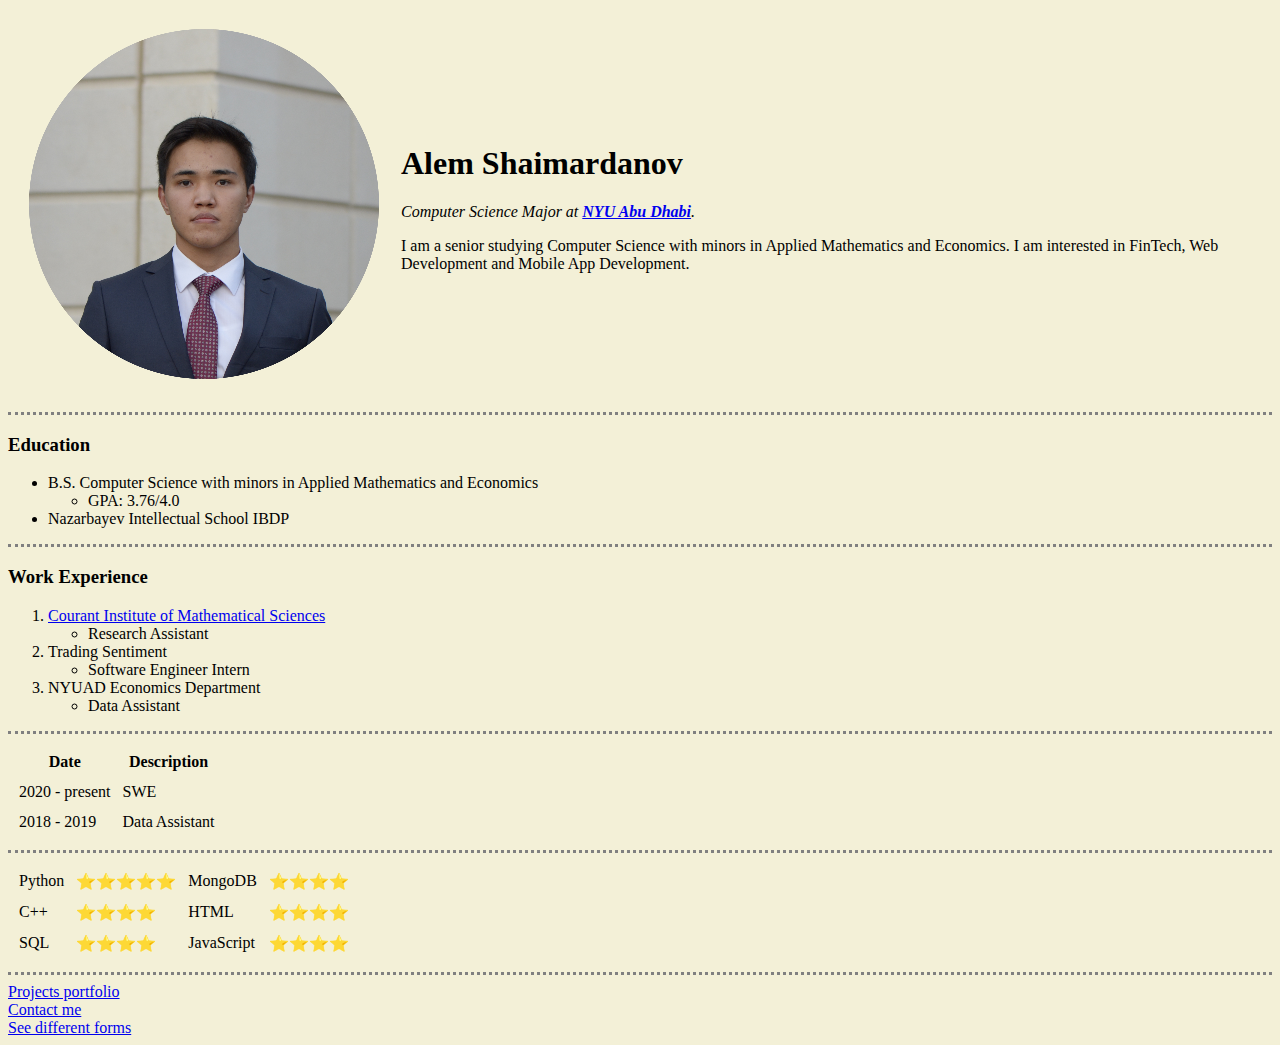
<file: index.html>
<!-- This is the starting page of the website.

-->

<!DOCTYPE html>
<html>

<head>
  <meta charset="utf-8">
  <title>Home page</title>

</head>
  <style>
    body{
      background-color: #F3F0D7;
    }
    hr {
      /* background-color: white; */
      border-style: none;
      border-top-style: dotted;
      border-color: grey;
      border-width: 3px;
      /* border-top:1px dotted; */
      /* border-radius: 7px 7px 7px 7px; */
      /* border-width: 1px; */
      /* height: 2px; */
      width: 100%;
    }
  </style>

<body>

  <table cellspacing = "20">
    <tr>
      <td><img src="images/alem_profile_pic-resized.png" alt="Alem's profile picture"></td>
      <td><h1> Alem Shaimardanov </h1>
      <p>
        <em>Computer Science Major at <strong><a href="https://nyuad.nyu.edu/en/">NYU Abu Dhabi</a></strong>.</em>
      </p>
      <p>
        I am a senior studying Computer Science with minors in Applied Mathematics and Economics.
        I am interested in FinTech, Web Development and Mobile App Development.
      </p></td>
    </tr>
  </table>


  <hr>
  <h3>Education</h3>
  <ul>
    <li>B.S. Computer Science with minors in Applied Mathematics and Economics</li>
    <ul>
      <li>GPA: 3.76/4.0</li>
    </ul>
    <li>Nazarbayev Intellectual School IBDP</li>
  </ul>

  <hr>

  <h3>Work Experience</h3>
  <ol>
    <li><a href="https://cims.nyu.edu/dynamic/">Courant Institute of Mathematical Sciences</a></li>
    <ul>
      <li>Research Assistant</li>
    </ul>
    <li>Trading Sentiment</li>
    <ul>
      <li>Software Engineer Intern</li>
    </ul>
    <li>NYUAD Economics Department</li>
    <ul>
      <li>Data Assistant</li>
    </ul>
  </ol>

  <hr>

  <table cellspacing = "10">
    <thead>
      <tr>
        <th>Date</th>
        <th>Description</th>
      </tr>
    </thead>
    <tbody>
      <tr>
        <td>2020 - present</td>
        <td>SWE</td>
      </tr>
      <tr>
        <td>2018 - 2019</td>
        <td>Data Assistant</td>
      </tr>
    </tbody>
  </table>

  <hr>

  <table cellspacing = "10">
    <tr>
      <td>Python</td>
      <td>⭐️⭐️⭐️⭐️⭐️</td>
      <td>MongoDB</td>
      <td>⭐️⭐️⭐️⭐️</td>
    </tr>
    <tr>
      <td>C++</td>
      <td>⭐️⭐️⭐️⭐️</td>
      <td>HTML</td>
      <td>⭐️⭐️⭐️⭐️</td>
    </tr>
    <tr>
      <td>SQL</td>
      <td>⭐️⭐️⭐️⭐️</td>
      <td>JavaScript</td>
      <td>⭐️⭐️⭐️⭐️</td>
    </tr>
  </table>
<hr>



  <a href="projects.html">Projects portfolio</a>
  <br>
  <a href="contact_details.html">Contact me</a>
  <br>
  <a href="inputs.html">See different forms</a>
</body>

</html>
</file>
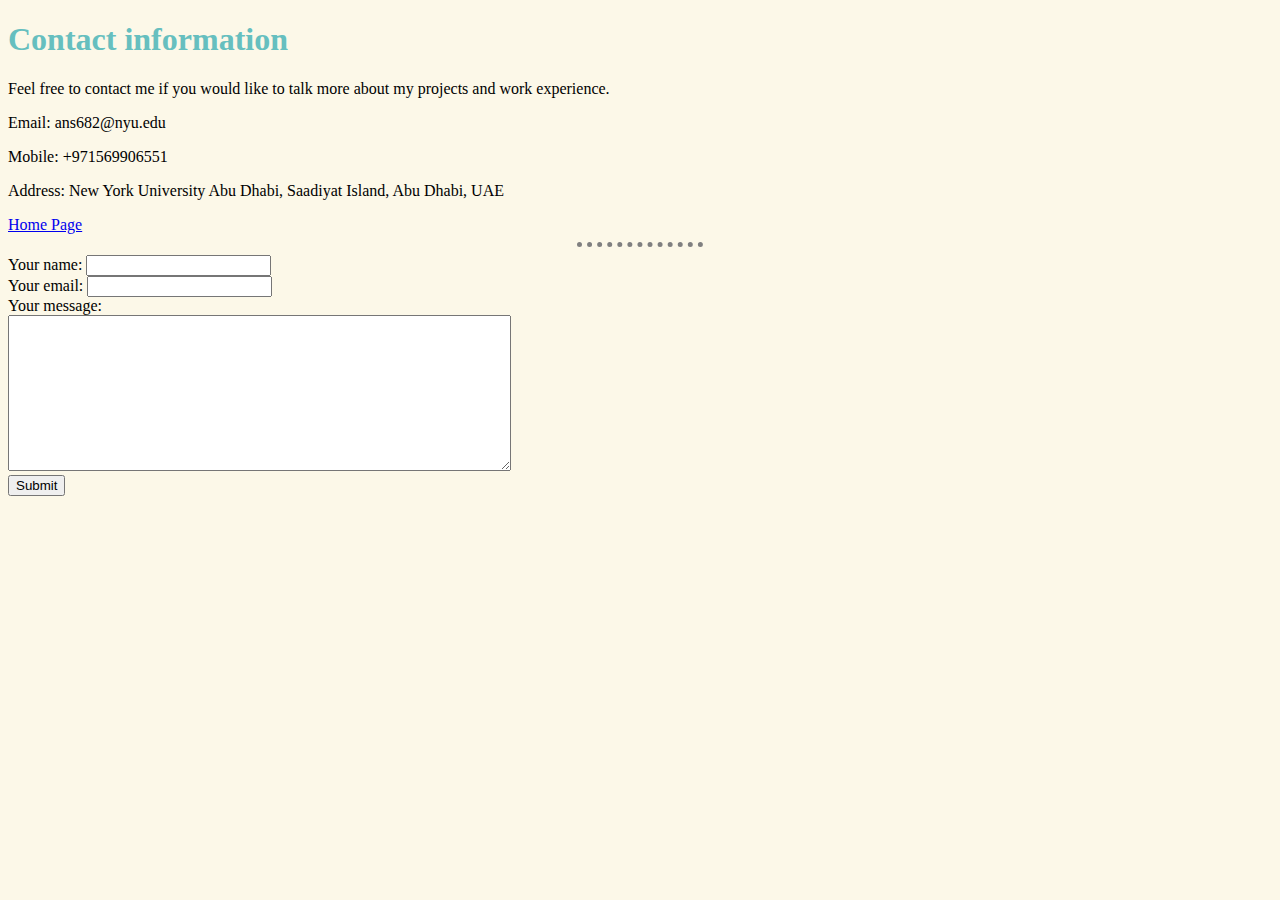
<file: contact_details.html>
<!DOCTYPE html>
<html lang="en" dir="ltr">
  <head>
    <meta charset="utf-8">
    <title>Contact me</title>
    <link rel="stylesheet" href="css/styles.css">
  </head>
  <body>
    <h1>Contact information</h1>
    <p> Feel free to contact me if you would like to talk more about my projects and work experience.</p>
    <p>Email: ans682@nyu.edu</p>
    <p>Mobile: +971569906551</p>
    <p>Address: New York University Abu Dhabi, Saadiyat Island, Abu Dhabi, UAE </p>
    <a href="index.html">Home Page</a>

<hr>

    <form action="mailto:ans682@nyu.edu" method="post" enctype="text/plain">
      <label> Your name: </label>
      <input type="text" name="yourName" value="">

      <br>
      <label> Your email: </label>
      <input type="email" name="yourEmail" value="">
      <br>
      <label> Your message: </label>
      <br>
      <textarea name="yourMessage" rows="10" cols="60"></textarea>
<br>
      <input type="submit" name="" value="Submit">

    </form>
  </body>
</html>
</file>
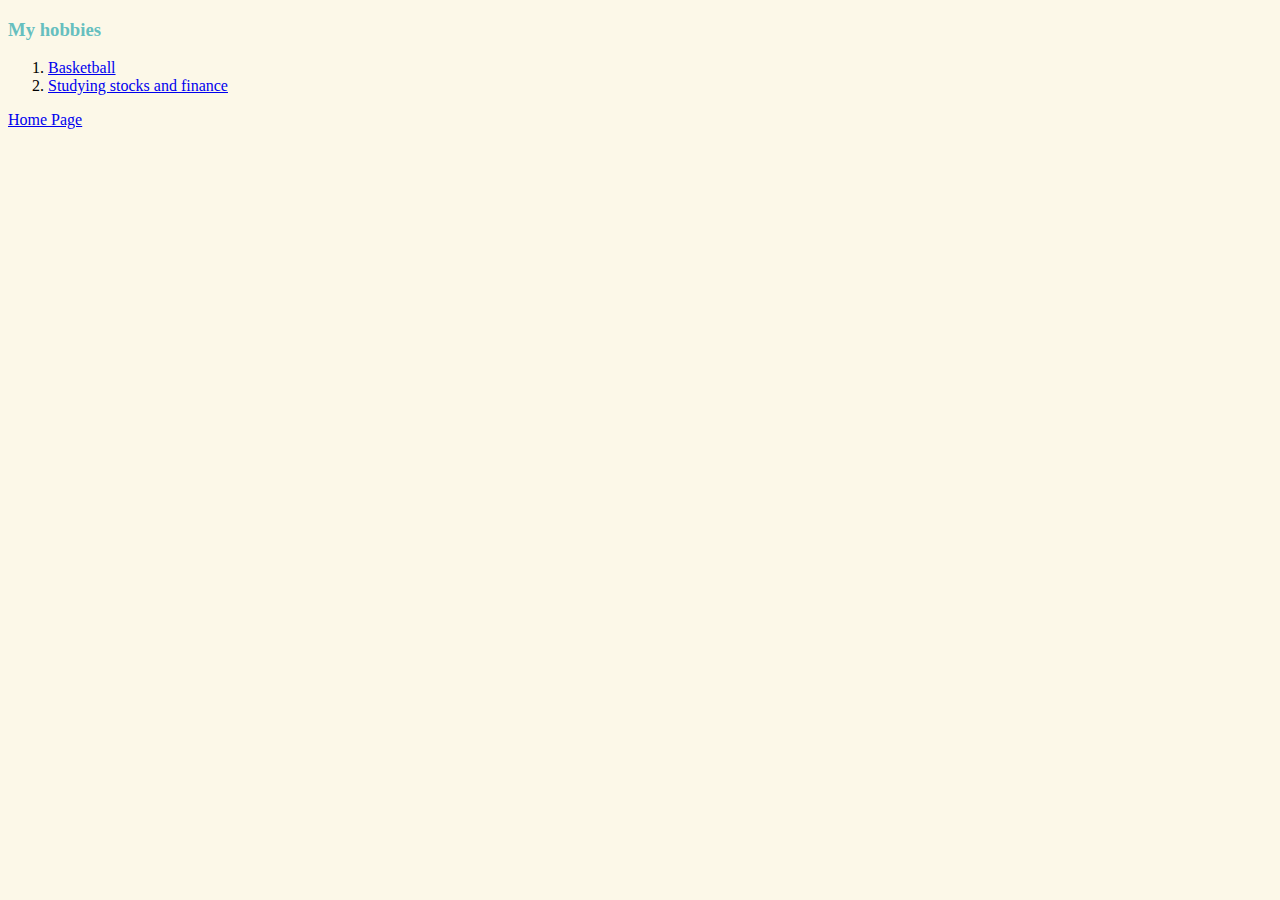
<file: hobbies.html>
<!DOCTYPE html>
<html lang="en" dir="ltr">
  <head>
    <meta charset="utf-8">
    <title>Hobbies</title>
    <link rel="stylesheet" href="css/styles.css">
  </head>
  <body>
    <h3>My hobbies</h3>
    <ol>
      <li><a href="https://www.youtube.com/watch?v=Hkc0ji-b4xA">Basketball</a></li>
      <li><a href="https://finance.yahoo.com/news/stock-market-news-live-updates-january-15-2021-231400807.html?guccounter=1&guce_referrer=aHR0cHM6Ly93d3cuZ29vZ2xlLmNvbS8&guce_referrer_sig=AQAAAHLoo9x4bfNcxP9NX3riDOgPIorwm695PUzrBuZkp1smVuSkUi3bbL8g2bWQQbefgG5wINLxO5V4BUcf9YsGbiPY0vB7Y35yP3zHzL8mdwR73nIGpZ7XUurN3Z5g9jTLw4C9o3lBB2nCnL_zQ5PhPoodYQAybTsO9nsPnESVXf29">Studying stocks and finance</a></li>
    </ol>
    <a href="index.html">Home Page</a>
  </body>
</html>
</file>
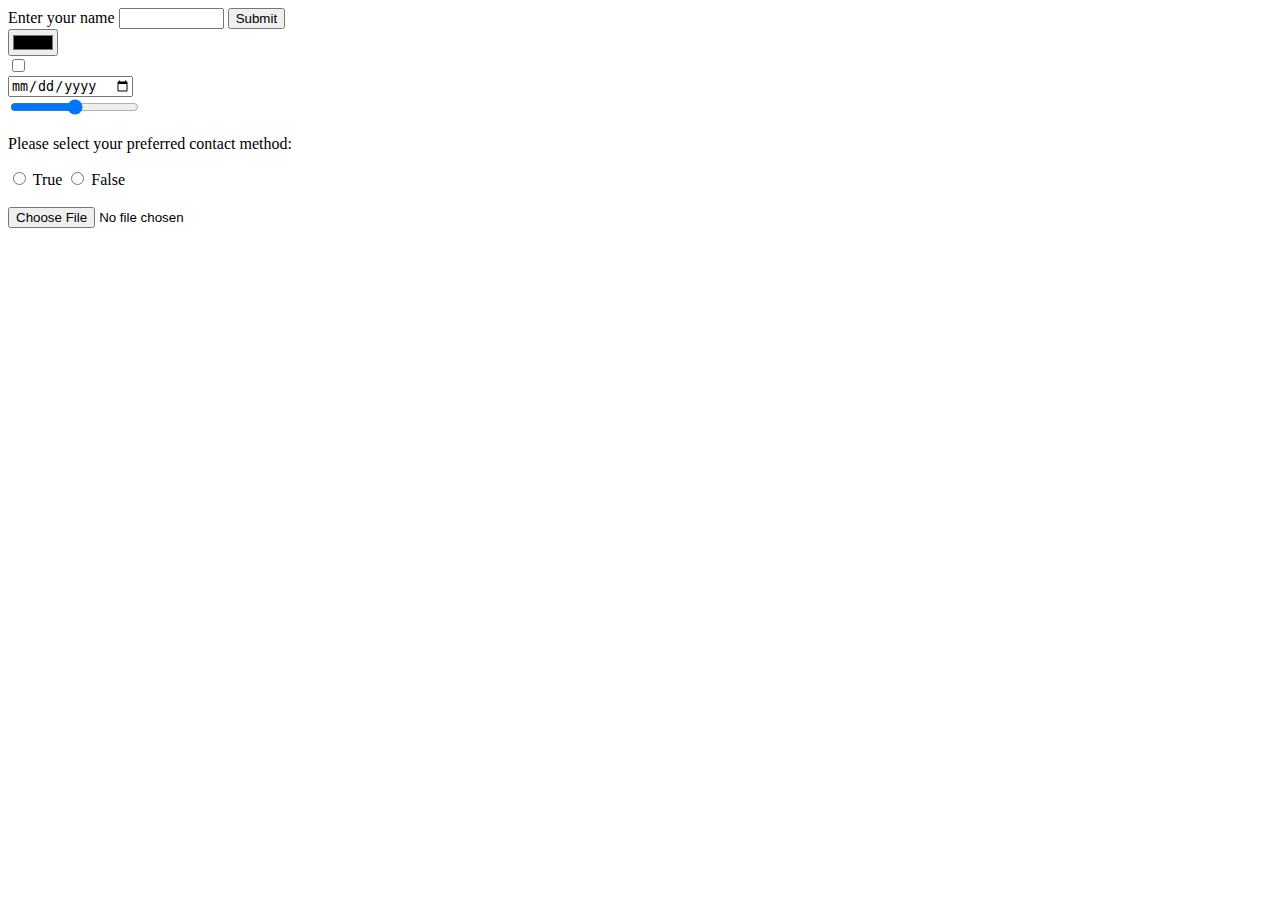
<file: inputs.html>
<!DOCTYPE html>
<html lang="en" dir="ltr">
  <head>
    <meta charset="utf-8">
    <title></title>
  </head>
  <body>
    <form class="" action="index.html" method="post">
      <label for="name">Enter your name</label>
      <input type="text" name="" value="" minlength="4" maxlength="10" size="10">
      <input type="submit" name="" value="Submit">
      <br>
      <label for=""></label>
      <input type="color" name="Background" value="">
      <br>
      <input type="checkbox" name="" value="">
      <br>
      <input type="date" name="" value="">
      <br>
      <input type="range" name="" value="">
      <br>
      <p>Please select your preferred contact method:</p>
      <div>

      <input type="radio" name="answer" value="true">
      <label for="choice1">True</label>
      <input type="radio" name="answer" value="false">
      <label for="choice1">False</label>


      </div>
      <br>
      <input type="file" name="" value="Attache file">

    </form>
  </body>
</html>
</file>
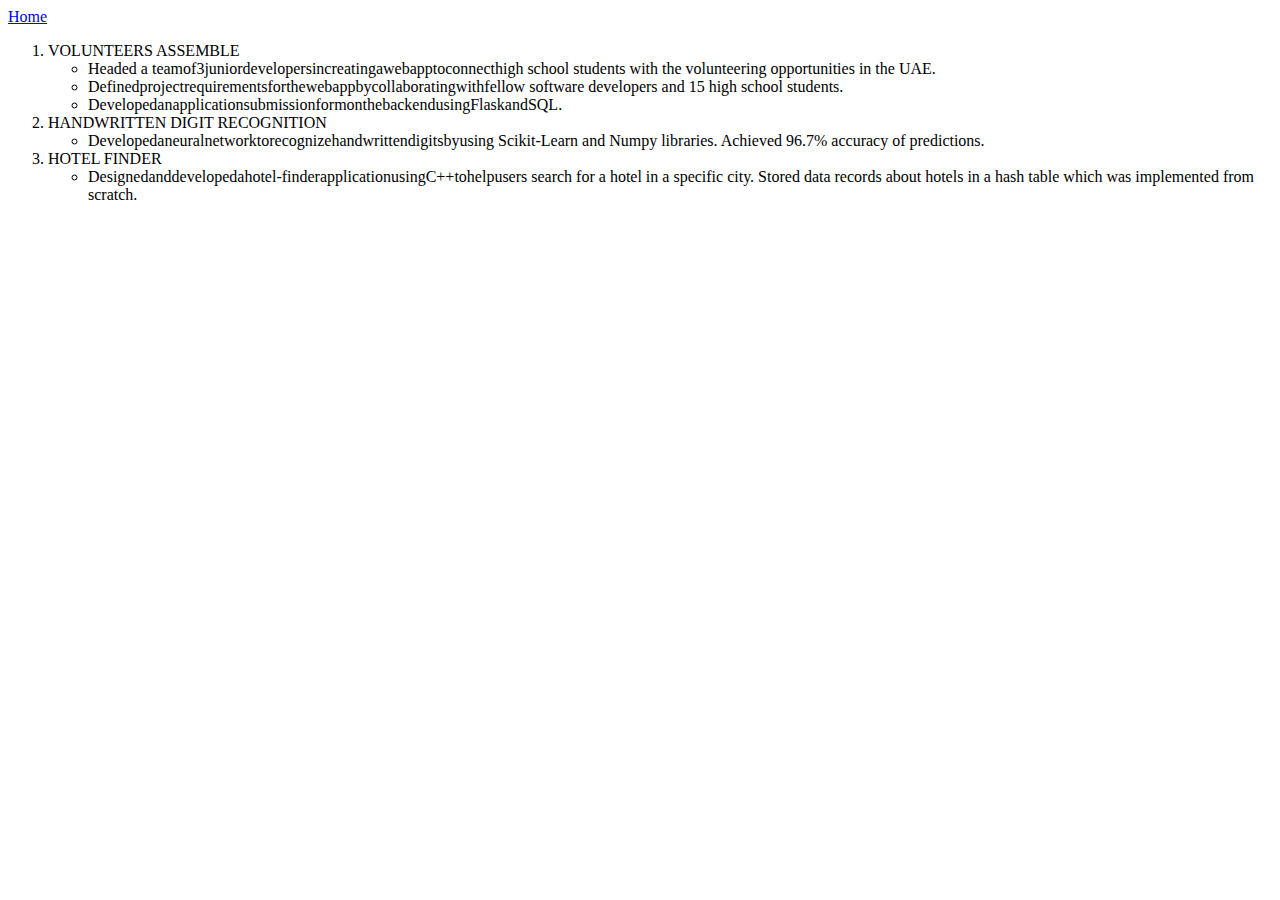
<file: projects.html>
<!DOCTYPE html>
<html lang="en" dir="ltr">
  <head>
    <meta charset="utf-8">
    <title>Alem's projects</title>
  </head>
  <body>
    <a href="index.html">Home</a>
    <ol>
      <li>VOLUNTEERS ASSEMBLE</li>
      <ul>
        <li>Headed a teamof3juniordevelopersincreatingawebapptoconnecthigh
        school students with the volunteering opportunities in the UAE.</li>
        <li>Definedprojectrequirementsforthewebappbycollaboratingwithfellow
        software developers and 15 high school students.</li>
        <li>DevelopedanapplicationsubmissionformonthebackendusingFlaskandSQL.</li>
      </ul>
      <li>HANDWRITTEN DIGIT RECOGNITION</li>
      <ul>
        <li>Developedaneuralnetworktorecognizehandwrittendigitsbyusing
        Scikit-Learn and Numpy libraries. Achieved 96.7% accuracy of predictions.</li>
      </ul>
      <li>HOTEL FINDER</li>
      <ul>
        <li>Designedanddevelopedahotel-finderapplicationusingC++tohelpusers
        search for a hotel in a specific city. Stored data records about hotels in a hash table which was implemented from scratch.</li>
      </ul>
    </ol>
  </body>
</html>




<!--
VOLUNTEERS ASSEMBLE |Workedinateam
• Headedateamof3juniordevelopersincreatingawebapptoconnecthigh
school students with the volunteering opportunities in the UAE.
• Definedprojectrequirementsforthewebappbycollaboratingwithfellow
software developers and 15 high school students.
• DevelopedanapplicationsubmissionformonthebackendusingFlaskandSQL.
HANDWRITTEN DIGIT RECOGNITION | Worked independently
• Developedaneuralnetworktorecognizehandwrittendigitsbyusing
Scikit-Learn and Numpy libraries. Achieved 96.7% accuracy of predictions.
HOTELFINDER |Workedindependently
• Designedanddevelopedahotel-finderapplicationusingC++tohelpusers
search for a hotel in a specific city. Stored data records about hotels in a hash table which was implemented from scratch.

-->
</file>
<file: css/styles.css>
body {
  background-color: #fcf8e8;
}
hr{

border-style: dotted none none;
border-width:5px;
border-color:grey;
width:10%;
}

h1{
  color: #66BFBF;
}
h3{
  color: #66BFBF;
}
</file>
